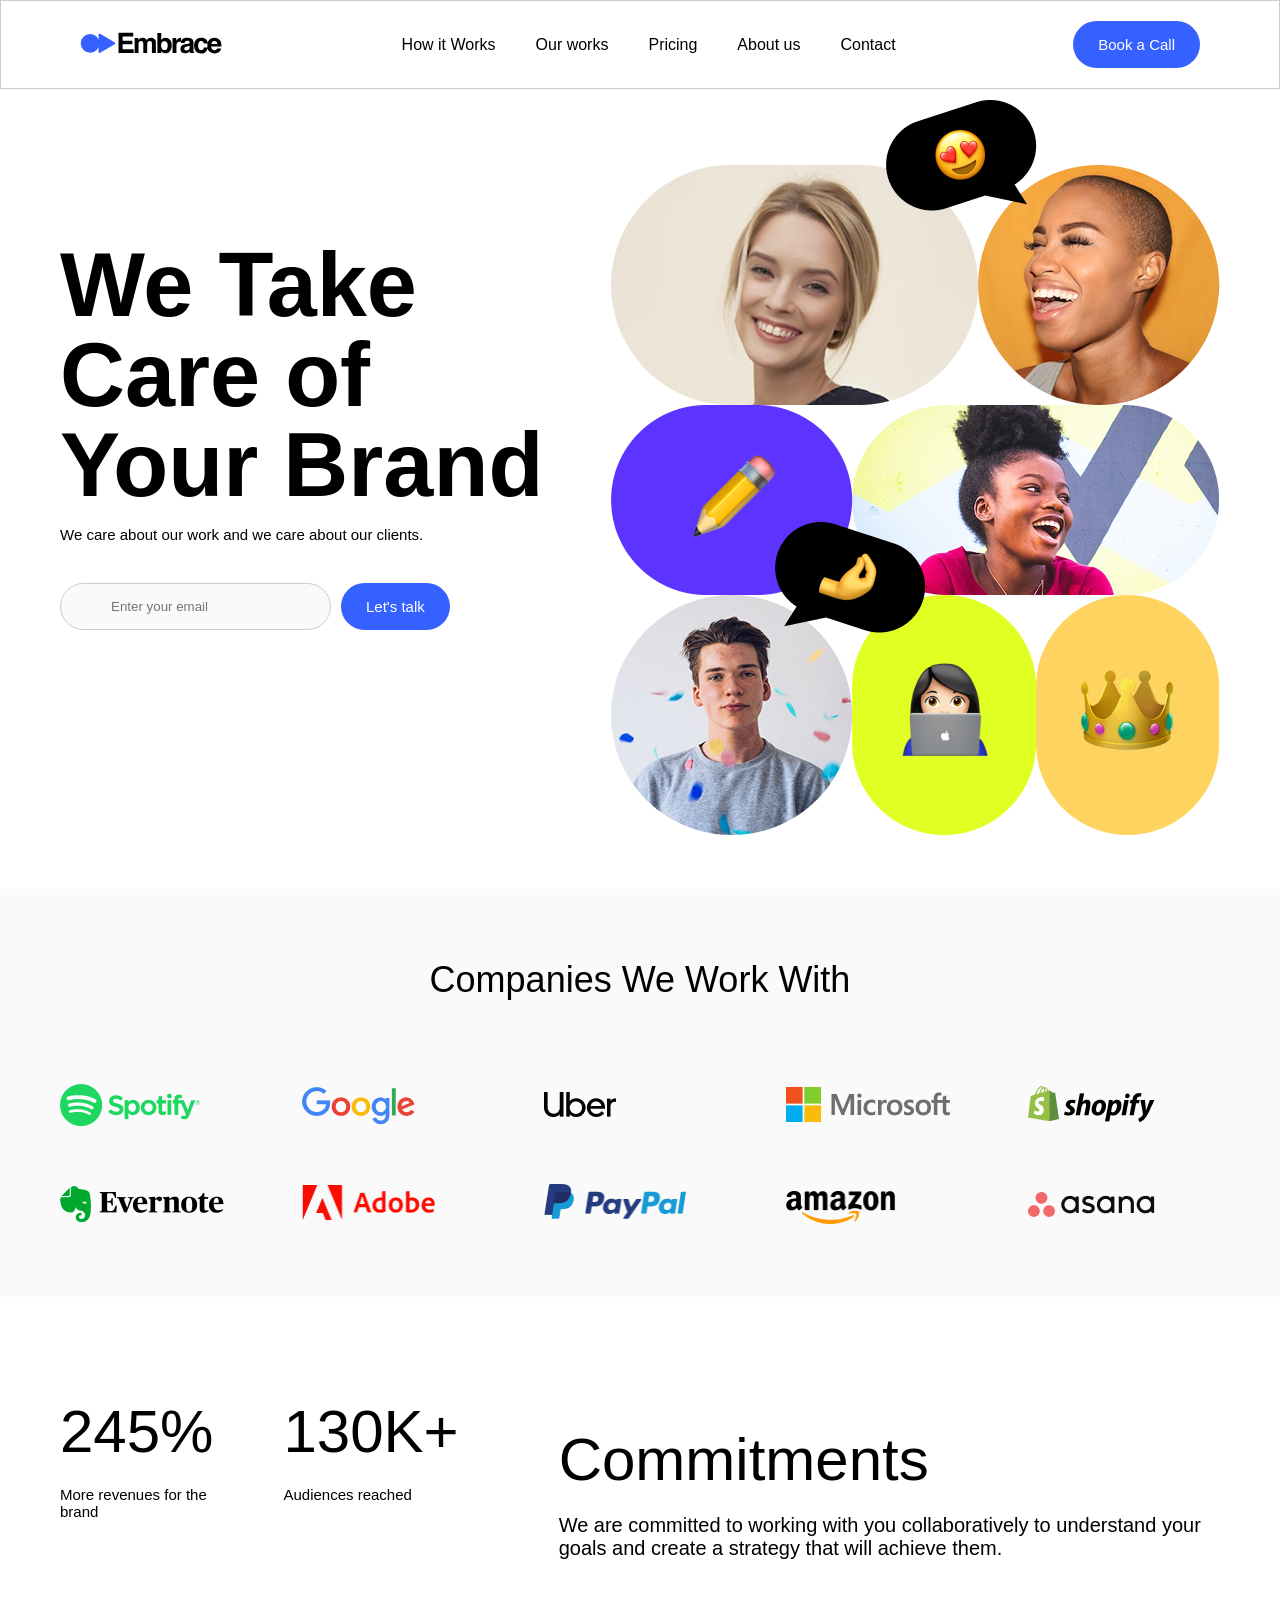
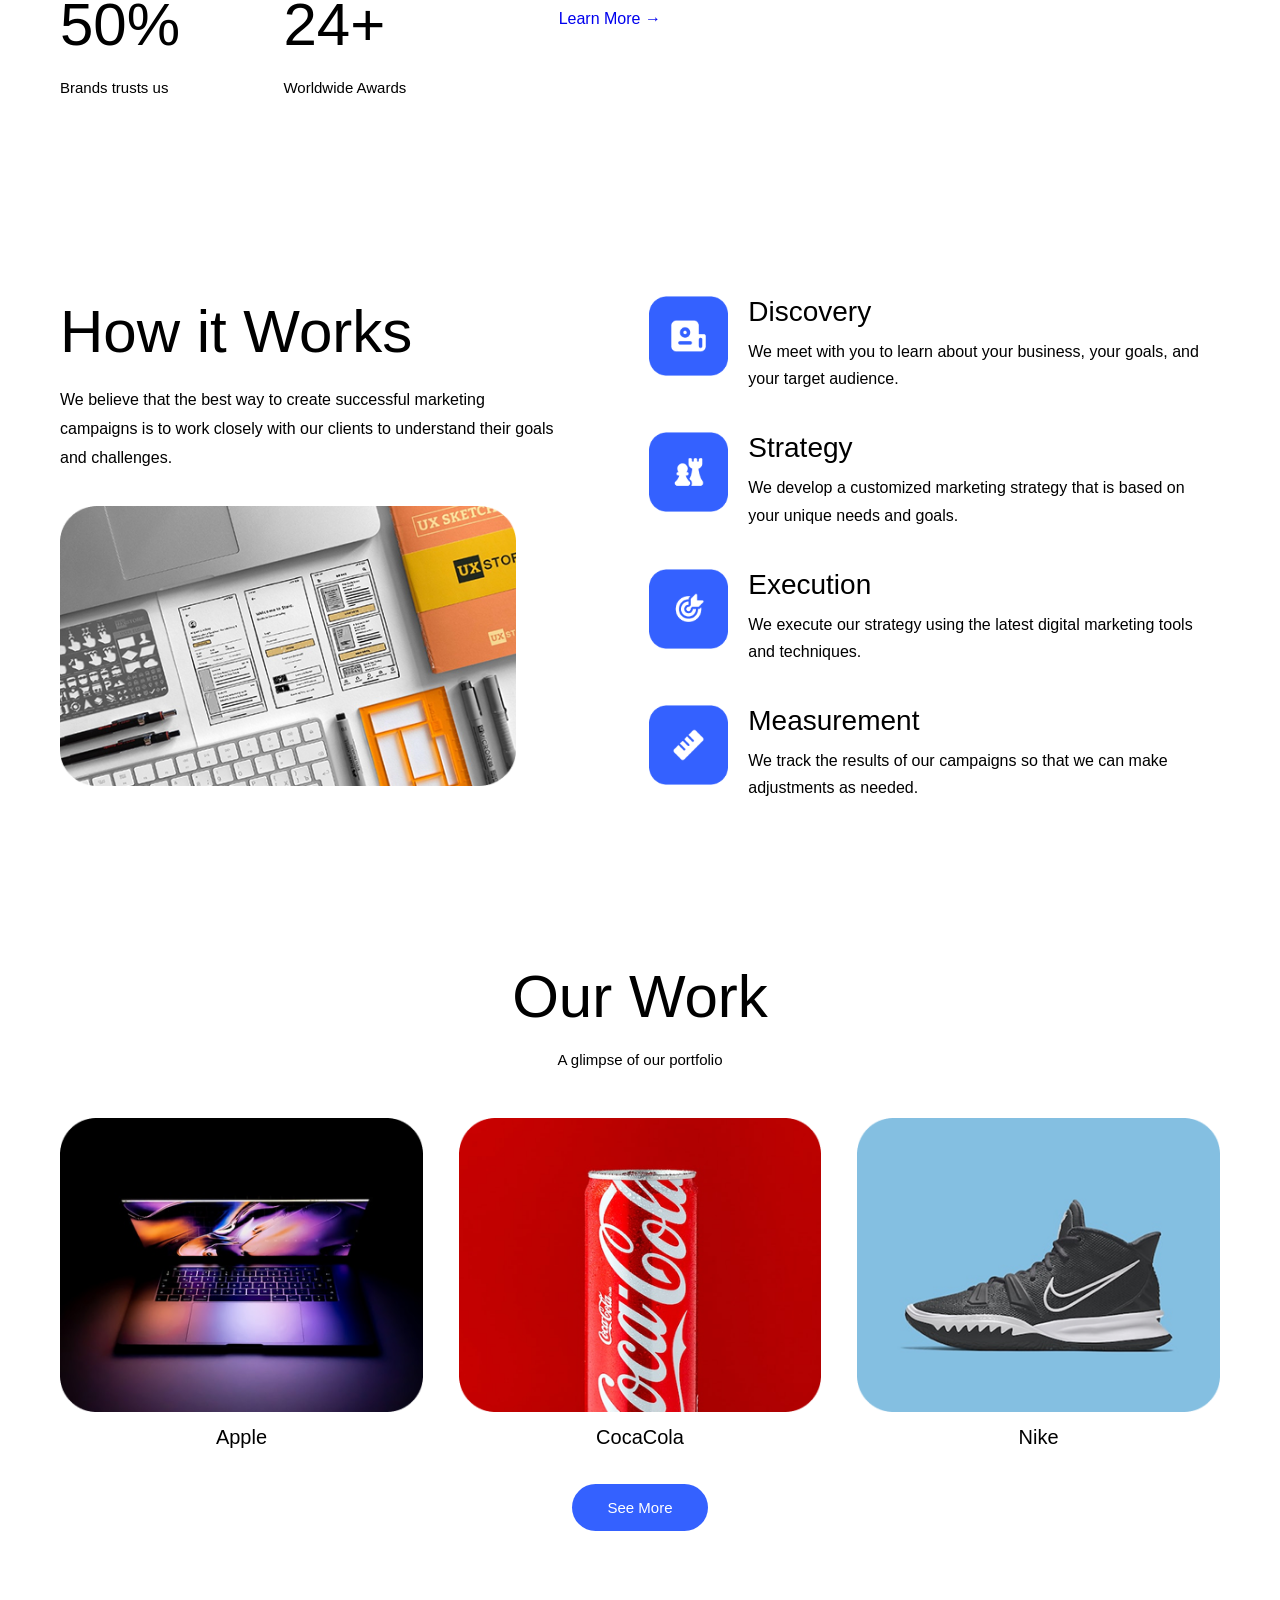
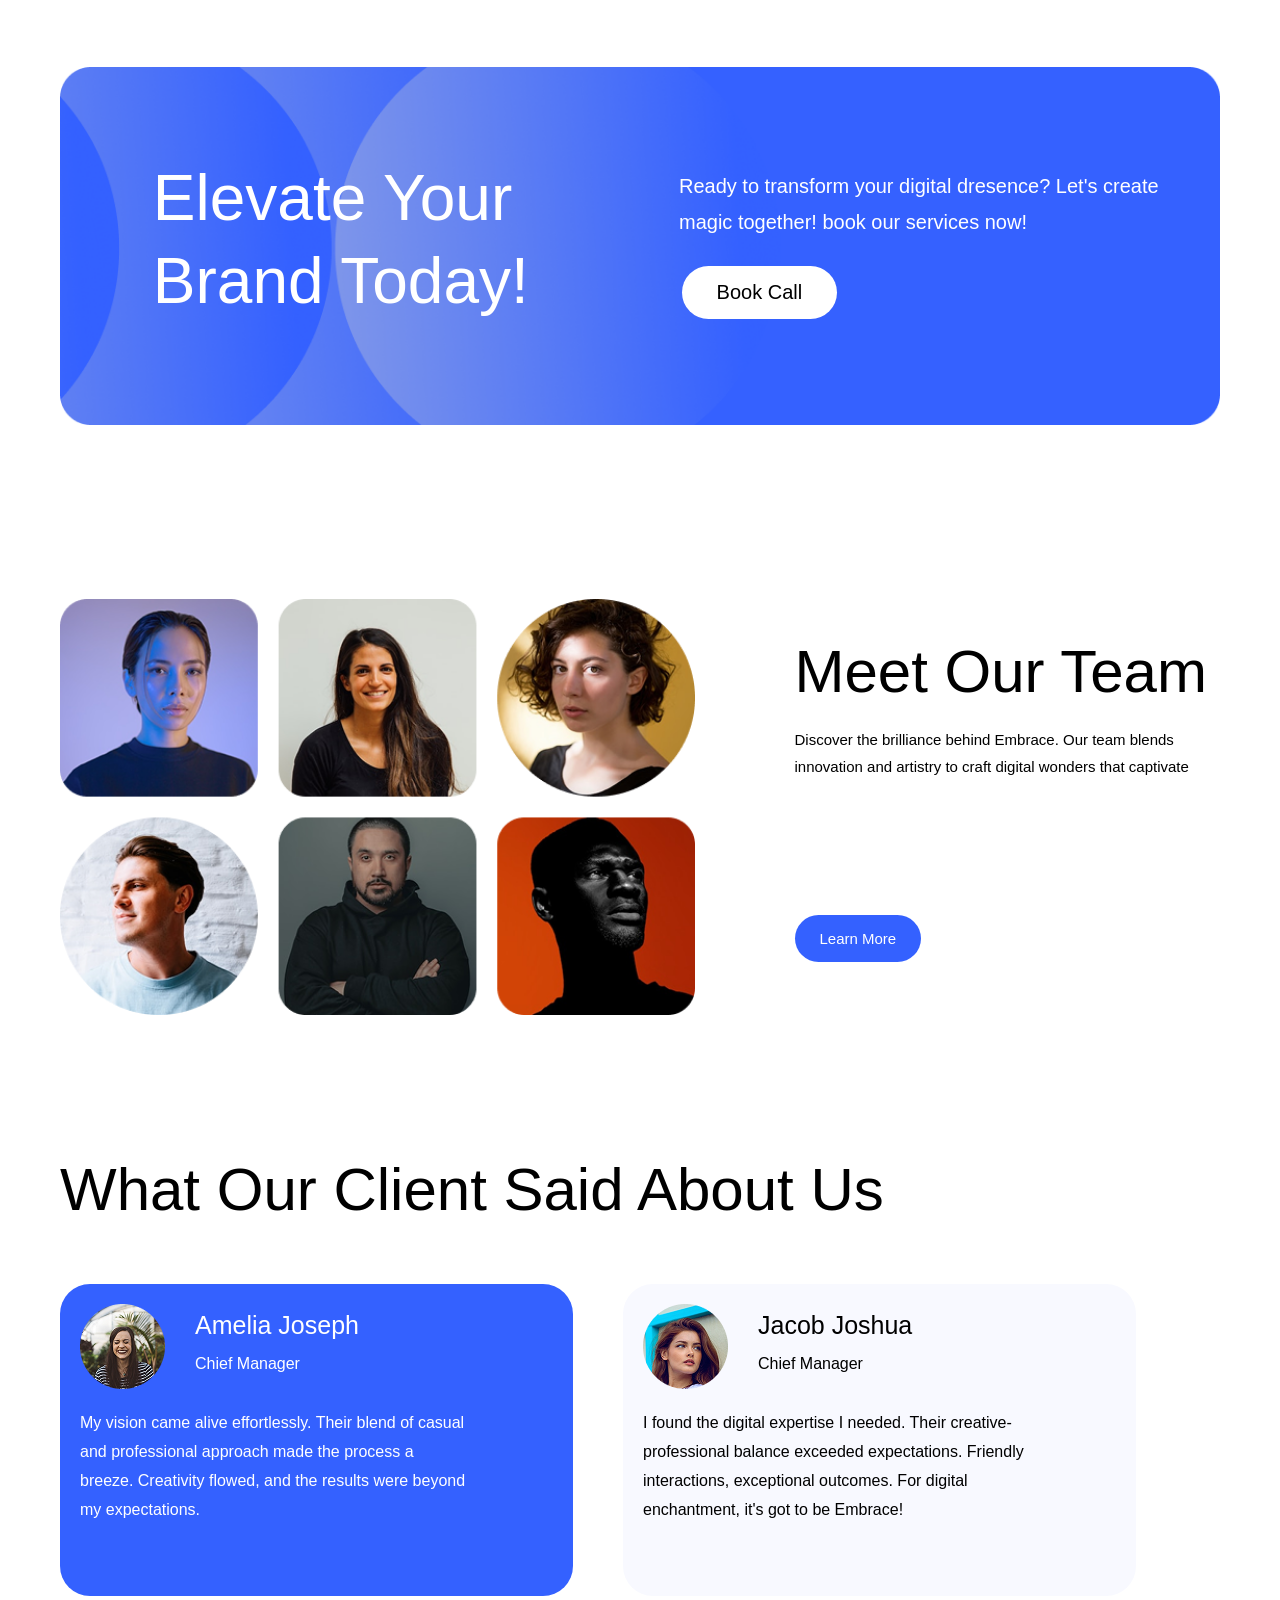
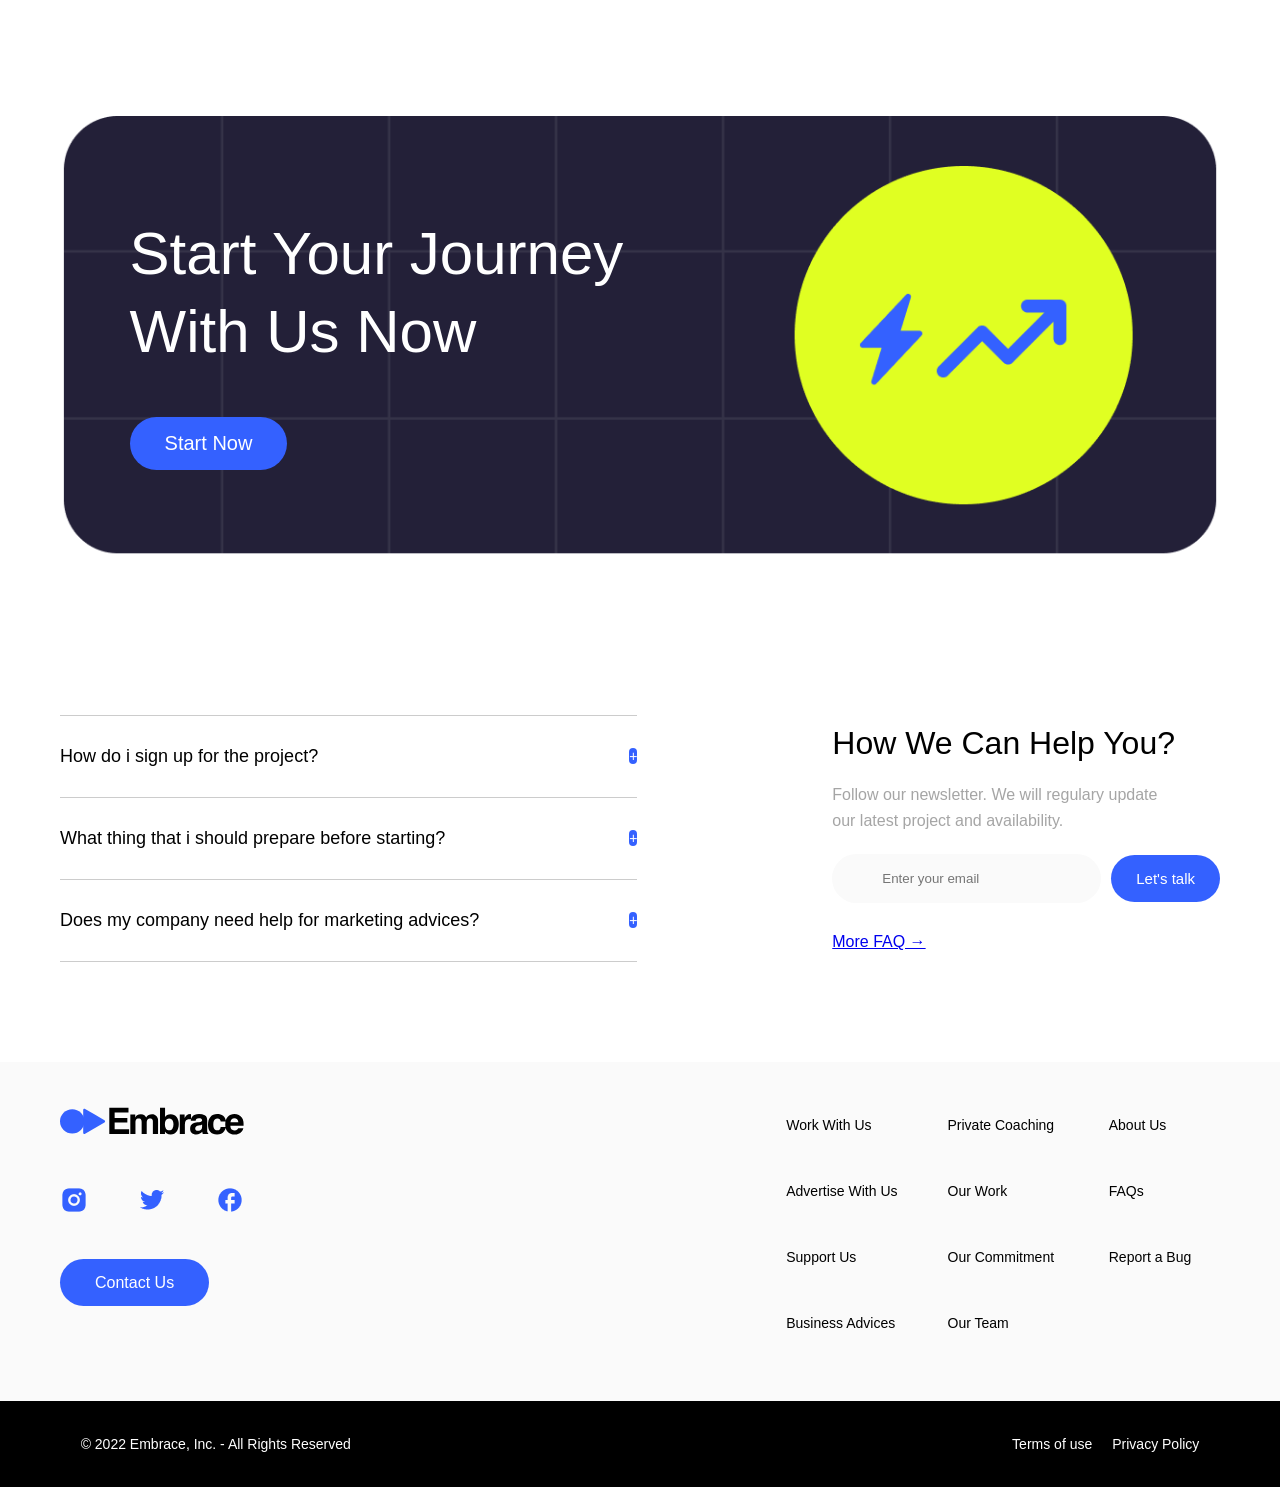
<file: index.html>
<!DOCTYPE html>
<html lang="en">
  <head>
    <meta charset="UTF-8" />
    <meta name="viewport" content="width=device-width, initial-scale=1.0" />
    <link rel="stylesheet" href="agency.css" />
    <title>Marketing Agency</title>
  </head>
  <body>
    <header>
      <div class="container">
        <nav>
          <div class="logo">
            <img src="img/logo.svg" alt="logo" width="144" height="32" />
          </div>
          <ul class="nav-links">
            <li><a href="#how">How it Works</a></li>
            <li><a href="#works">Our works</a></li>
            <li><a href="#pricing">Pricing</a></li>
            <li><a href="#about">About us</a></li>
            <li><a href="#contact">Contact</a></li>
          </ul>
          <a href="book" class="book">Book a Call</a>
          <div class="hamburger">☰</div>
        </nav>
      </div>
    </header>

    <section class="hero-section">
      <div class="container">
        <div class="hero-div">
          <div class="hero">
            <h1>We Take Care of Your Brand</h1>
            <p>We care about our work and we care about our clients.</p>
            <div class="hero-form">
              <form class="form">
                <input
                  class="form-control"
                  type="email"
                  text="email"
                  placeholder="Enter your email"
                />
              </form>
              <a href="#" class="talk">Let's talk</a>
            </div>
          </div>
          <div class="hero-img">
            <img
              src="img/heroImage.png"
              alt="image"
              loading="lazy"
              width="510"
              height="627"
            />
          </div>
        </div>
      </div>
    </section>

    <section class="companies-section">
      <div class="container">
        <h2 class="header">Companies We Work With</h2>
        <div class="companies-div">
          <img src="img/spotify.png" alt="spotify" width="140" height="48" />
          <img src="img/goggle.png" alt="google" width="113" height="48" />
          <img src="img/uber.png" alt="uber" width="72" height="48" />
          <img
            src="img/microsoft.png"
            alt="microsoft"
            width="164"
            height="48"
          />
          <img src="img/shopify.png" alt="spotify" width="127" height="48" />
          <img src="img/Evernote.png" alt="evernote" width="164" height="48" />
          <img src="img/Adobe.png" alt="adobe" width="133" height="48" />
          <img src="img/Paypal.png" alt="paypal" width="143" height="48" />
          <img src="img/Amazon.png" alt="amazon" width="110" height="48" />
          <img src="img/Asana.png" alt="asana" width="127" height="48" />
        </div>
      </div>
    </section>

    <section class="commitment-section">
      <div class="container">
        <div class="commitment-div">
          <div class="commit">
            <div class="commit-div">
              <h2 class="heading">245%</h2>
              <p>More revenues for the brand</p>
            </div>
            <div class="commit-div">
              <h2 class="heading">130K+</h2>
              <p>Audiences reached</p>
            </div>
            <div class="commit-div">
              <h2 class="heading">50%</h2>
              <p>Brands trusts us</p>
            </div>
            <div class="commit-div">
              <h2 class="heading">24+</h2>
              <p>Worldwide Awards</p>
            </div>
          </div>
          <div class="commitment">
            <h2 class="heading">Commitments</h2>
            <p>
              We are committed to working with you collaboratively to understand
              your goals and create a strategy that will achieve them.
            </p>
            <a href="#">Learn More &rarr;</a>
          </div>
        </div>
      </div>
    </section>

    <section class="how-section" id="how">
      <div class="container">
        <div class="how-div">
          <div class="how-heading">
            <h2 class="heading">How it Works</h2>
            <p>
              We believe that the best way to create successful marketing
              campaigns is to work closely with our clients to understand their
              goals and challenges.
            </p>
            <img
              src="img/image.png"
              alt="an image"
              width="456"
              height="280"
              class="how-image"
            />
          </div>
          <div class="how">
            <div class="how-content">
              <img
                src="img/Discovery.png"
                alt="discovery"
                width="80"
                height="80"
              />
              <div class="how-contents">
                <h4>Discovery</h4>
                <p>
                  We meet with you to learn about your business, your goals, and
                  your target audience.
                </p>
              </div>
            </div>
            <div class="how-content">
              <img
                src="img/Strategy.png"
                alt="strategy"
                width="80"
                height="80"
              />
              <div class="how-contents">
                <h4>Strategy</h4>
                <p>
                  We develop a customized marketing strategy that is based on
                  your unique needs and goals.
                </p>
              </div>
            </div>
            <div class="how-content">
              <img
                src="img/Execution.png"
                alt="execution"
                width="80"
                height="80"
              />
              <div class="how-contents">
                <h4>Execution</h4>
                <p>
                  We execute our strategy using the latest digital marketing
                  tools and techniques.
                </p>
              </div>
            </div>
            <div class="how-content">
              <img
                src="img/Measurement.png"
                alt="measurement"
                width="80"
                height="80"
              />
              <div class="how-contents">
                <h4>Measurement</h4>
                <p>
                  We track the results of our campaigns so that we can make
                  adjustments as needed.
                </p>
              </div>
            </div>
          </div>
        </div>
      </div>
    </section>

    <section class="work-section" id="works">
      <div class="container">
        <div class="work-heading">
          <h2 class="heading">Our Work</h2>
          <p>A glimpse of our portfolio</p>
          <div class="our-works">
            <div class="work-div">
              <img src="img/Apple.png" alt="apple" width="370" height="294" />
              <p>Apple</p>
            </div>
            <div class="work-div">
              <img src="img/Cocacola.png" alt="coke" width="370" height="294" />
              <p>CocaCola</p>
            </div>
            <div class="work-div">
              <img src="img/Nike.png" alt="nike" width="370" height="294" />
              <p>Nike</p>
            </div>
          </div>
          <a href="#" class="talk">See More</a>
        </div>
      </div>
    </section>

    <section class="contact-section" id="pricing">
      <div class="container">
        <div class="contact-div">
          <img src="img/CTA Banner.png" alt="banner" />
          <h3 class="image-heading">Elevate Your Brand Today!</h3>
          <p>
            Ready to transform your digital dresence? Let's create magic
            together! book our services now!
          </p>
          <a href="#" class="call">Book Call</a>
        </div>
      </div>
    </section>

    <section class="team-section" id="about">
      <div class="container">
        <div class="our-team">
          <img src="img/Team.png" alt="team" width="610" height="400" />
          <div class="team-div">
            <h2 class="heading">Meet Our Team</h2>
            <p>
              Discover the brilliance behind Embrace. Our team blends innovation
              and artistry to craft digital wonders that captivate
            </p>
            <a href="#" class="talk">Learn More</a>
          </div>
        </div>
      </div>
    </section>

    <section class="about-section" id="about">
      <div class="container">
        <h2 class="heading">What Our Client Said About Us</h2>
        <div class="about-us">
          <div class="about-div">
            <div class="about-content">
              <img src="img/us.png" alt="team" width="85" height="85" />
              <div class="about-name">
                <h4>Amelia Joseph</h4>
                <h5>Chief Manager</h5>
              </div>
            </div>
            <p>
              My vision came alive effortlessly. Their blend of casual and
              professional approach made the process a breeze. Creativity
              flowed, and the results were beyond my expectations.
            </p>
          </div>
          <div class="about-div2">
            <div class="about-content">
              <img src="img/us2.png" alt="team" width="85" height="85" />
              <div class="about-name2">
                <h4>Jacob Joshua</h4>
                <h5>Chief Manager</h5>
              </div>
            </div>
            <p>
              I found the digital expertise I needed. Their
              creative-professional balance exceeded expectations. Friendly
              interactions, exceptional outcomes. For digital enchantment, it's
              got to be Embrace!
            </p>
          </div>
        </div>
      </div>
    </section>

    <section class="start-section" id="book">
      <div class="container">
        <div class="start-div">
          <img src="img/CTA Banner 2.png" alt="banner" />
          <h3 class="img-heading">Start Your Journey With Us Now</h3>
          <a href="#" class="start">Start Now</a>
        </div>
      </div>
    </section>

    <section class="help-section">
      <div class="container">
        <div class="help-div">
          <div class="help-questions">
            <div class="help-question">
              <p class="question">How do i sign up for the project?</p>
              <p class="plus">&#43;</p>
            </div>
            <div class="help-question">
              <p class="question">
                What thing that i should prepare before starting?
              </p>
              <p class="plus">&#43;</p>
            </div>
            <div class="help-question">
              <p class="question">
                Does my company need help for marketing advices?
              </p>
              <p class="plus">&#43;</p>
            </div>
          </div>
          <div class="help-content">
            <h6>How We Can Help You?</h6>
            <p>
              Follow our newsletter. We will regulary update our latest project
              and availability.
            </p>
            <div>
              <div class="help-form">
                <form class="form">
                  <input
                    class="form-controls"
                    type="email"
                    text="email"
                    placeholder="Enter your email"
                  />
                </form>
                <a href="#" class="talk">Let's talk</a>
              </div>
              <a href="#">More FAQ &rarr;</a>
            </div>
          </div>
        </div>
      </div>
    </section>

    <footer id="contact">
      <div class="container">
        <div class="footer-div">
          <div class="footer-contact">
            <img src="img/logo.svg" alt="logo" width="186" height="42" />
            <div class="socials">
              <img
                src="img/instagram.png"
                alt="instagram"
                width="28"
                height="28"
              />
              <img src="img/twitter.png" alt="twitter" width="28" height="28" />
              <img
                src="img/facebook.png"
                alt="facebook"
                width="28"
                height="28"
              />
            </div>
            <a href="#" class="contact">Contact Us</a>
          </div>
          <div class="footer-link">
            <h5><a href="#">Work With Us</a></h5>
            <h5><a href="#">Private Coaching</a></h5>
            <h5><a href="#">About Us</a></h5>
            <h5><a href="#">Advertise With Us</a></h5>
            <h5><a href="#">Our Work</a></h5>
            <h5><a href="#">FAQs</a></h5>
            <h5><a href="#">Support Us</a></h5>
            <h5><a href="#">Our Commitment</a></h5>
            <h5><a href="#">Report a Bug</a></h5>
            <h5><a href="#">Business Advices</a></h5>
            <h5><a href="#">Our Team</a></h5>
          </div>
        </div>
      </div>
      <div class="copyright">
        <p>&copy; 2022 Embrace, Inc. - All Rights Reserved</p>
        <ul class="footer-list">
          <li>Terms of use</li>
          <li>Privacy Policy</li>
        </ul>
      </div>
    </footer>
  </body>
</html>
</file>
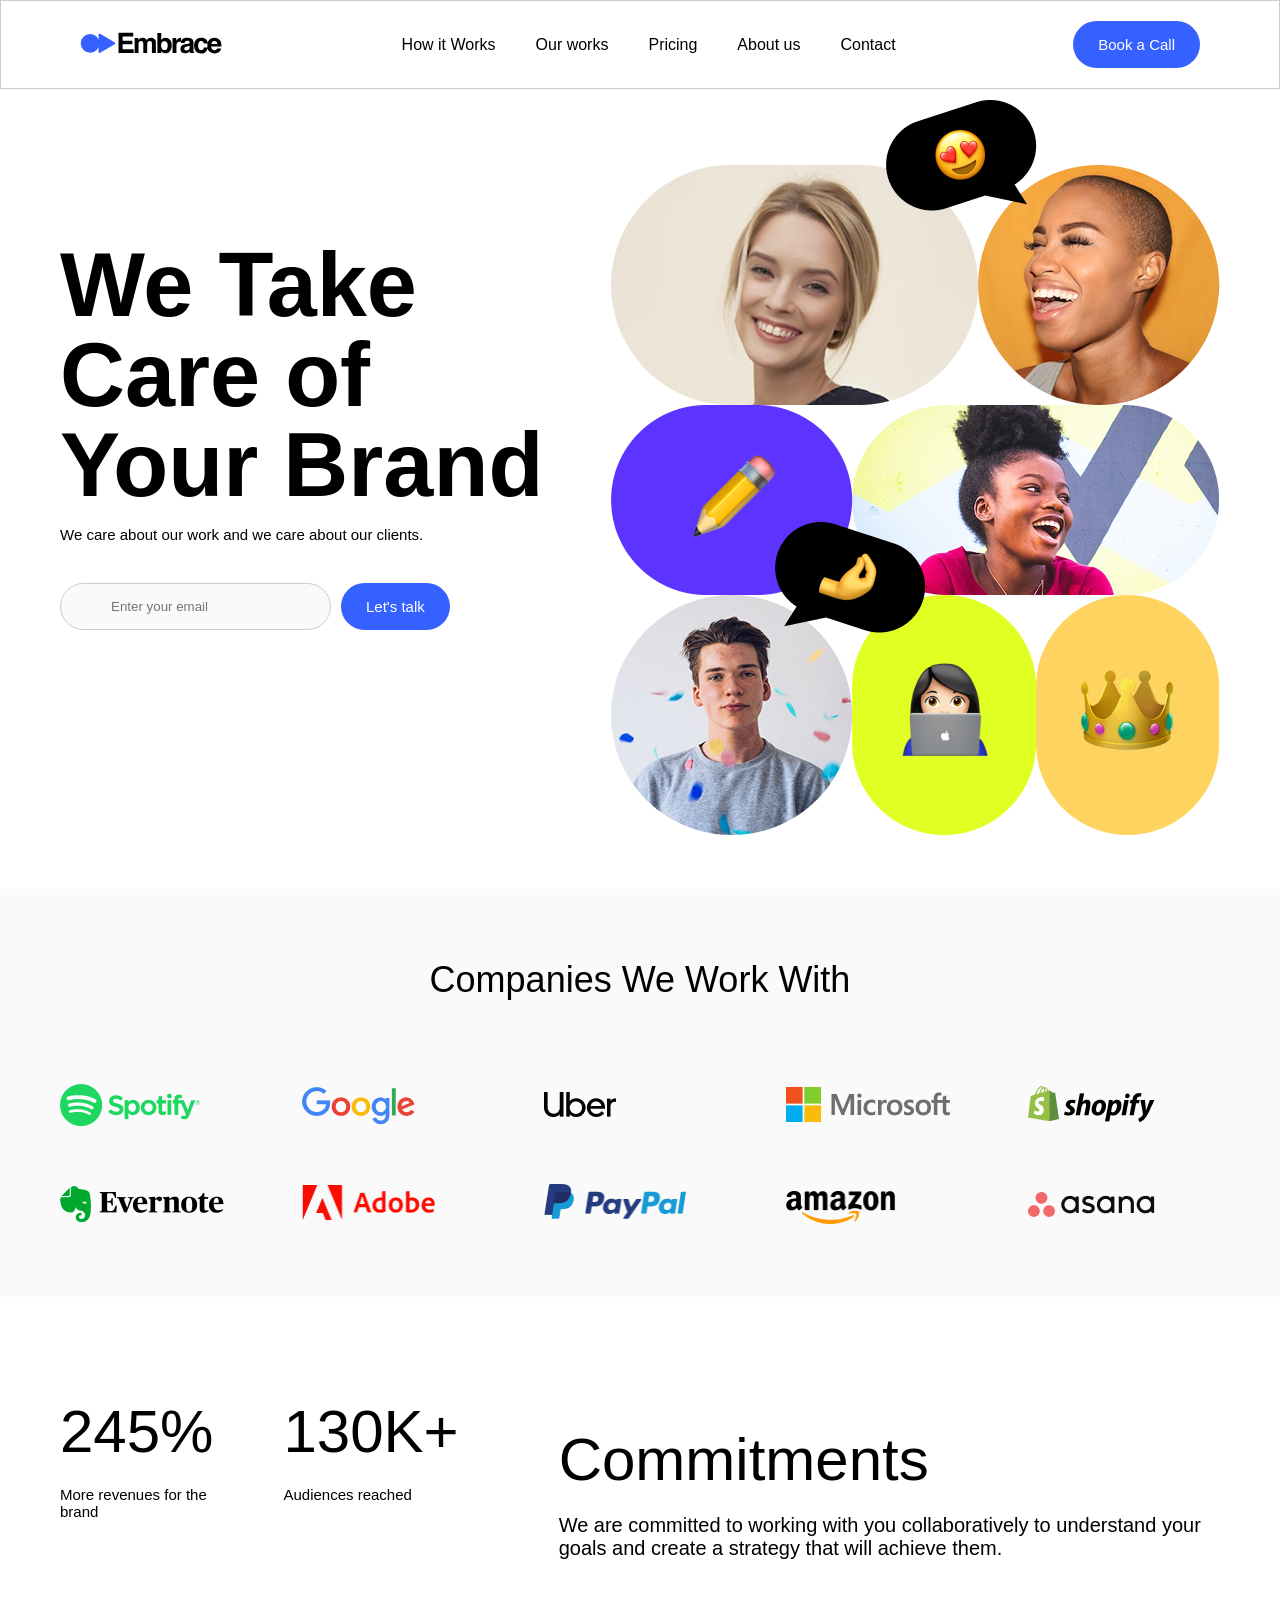
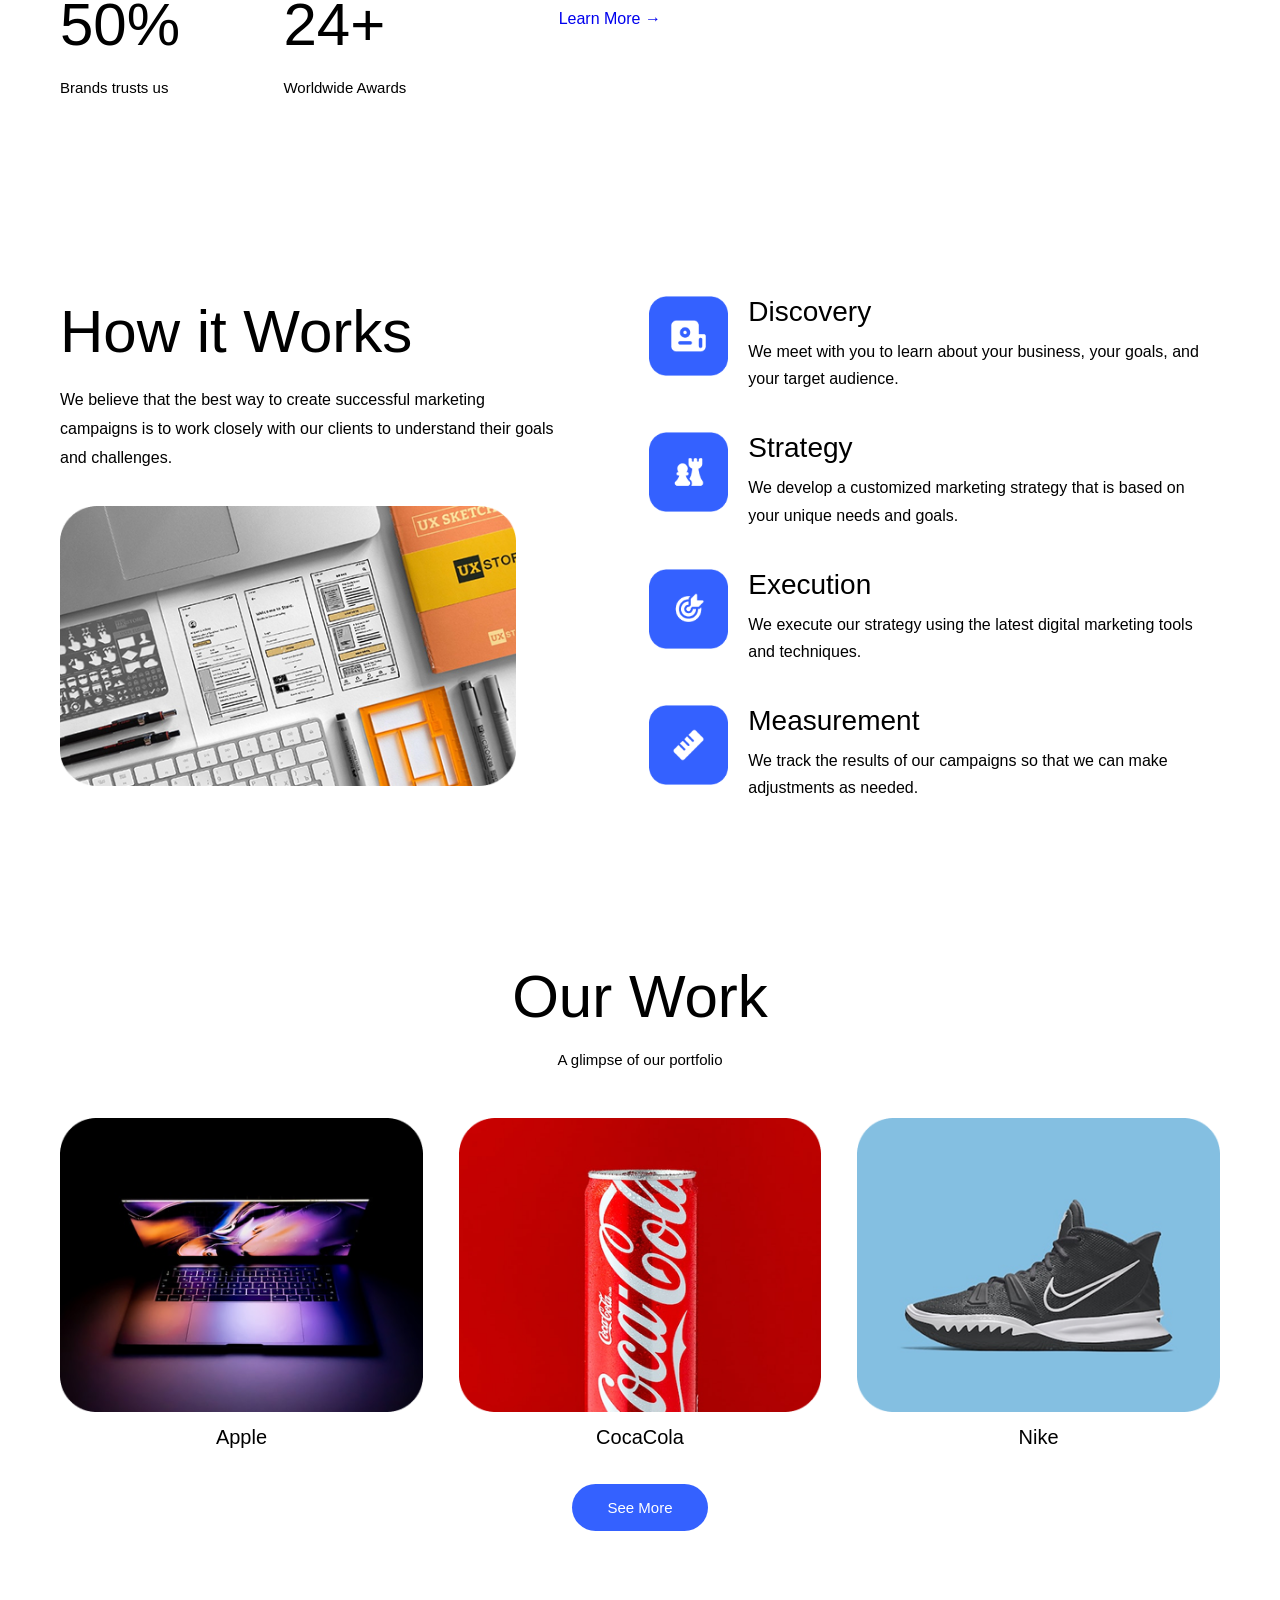
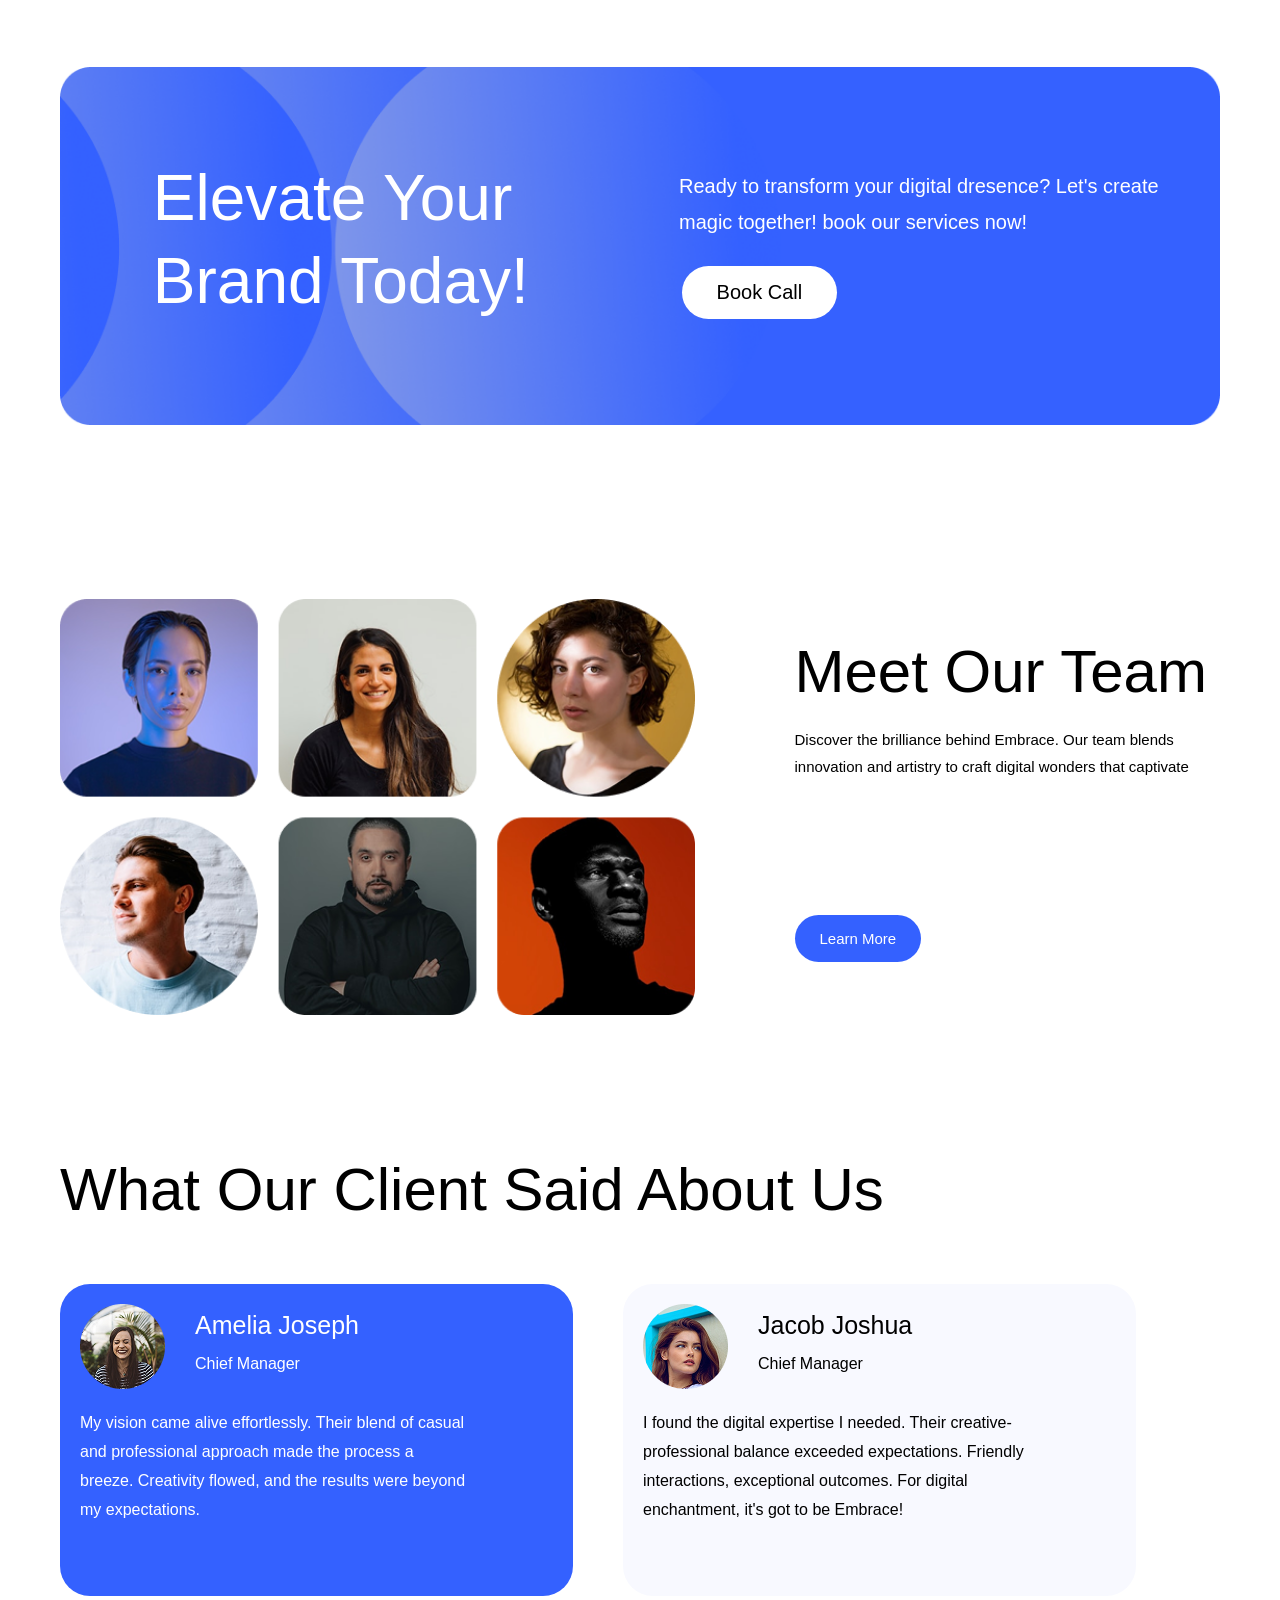
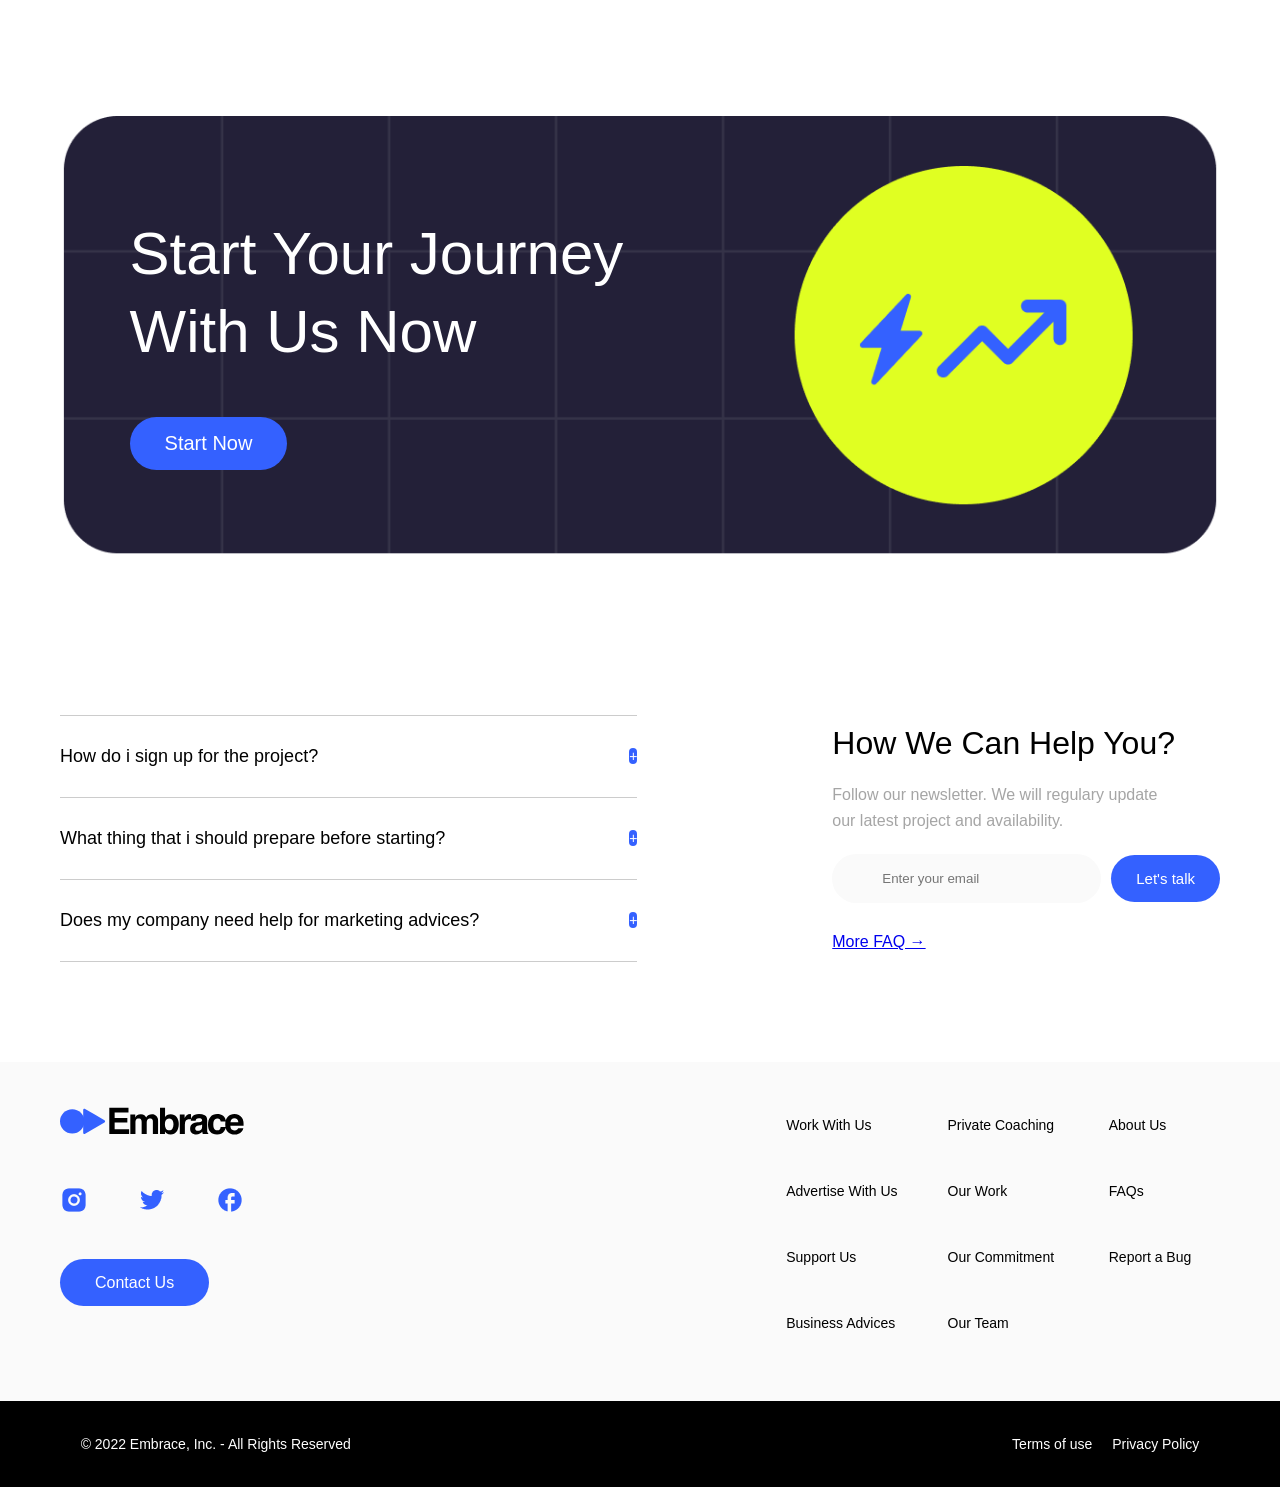
<file: agency.html>
<!DOCTYPE html>
<html lang="en">
  <head>
    <meta charset="UTF-8" />
    <meta name="viewport" content="width=device-width, initial-scale=1.0" />
    <link rel="stylesheet" href="agency.css" />
    <title>Marketing Agency</title>
  </head>
  <body>
    <header>
      <div class="container">
        <nav>
          <div class="logo">
            <img src="img/logo.svg" alt="logo" width="144" height="32" />
          </div>
          <ul class="nav-links">
            <li><a href="#how">How it Works</a></li>
            <li><a href="#works">Our works</a></li>
            <li><a href="#pricing">Pricing</a></li>
            <li><a href="#about">About us</a></li>
            <li><a href="#contact">Contact</a></li>
          </ul>
          <a href="book" class="book">Book a Call</a>
          <div class="hamburger">☰</div>
        </nav>
      </div>
    </header>

    <section class="hero-section">
      <div class="container">
        <div class="hero-div">
          <div class="hero">
            <h1>We Take Care of Your Brand</h1>
            <p>We care about our work and we care about our clients.</p>
            <div class="hero-form">
              <form class="form">
                <input
                  class="form-control"
                  type="email"
                  text="email"
                  placeholder="Enter your email"
                />
              </form>
              <a href="#" class="talk">Let's talk</a>
            </div>
          </div>
          <div class="hero-img">
            <img src="img/heroImage.png" alt="image" width="510" height="627" />
          </div>
        </div>
      </div>
    </section>

    <section class="companies-section">
      <div class="container">
        <h2 class="header">Companies We Work With</h2>
        <div class="companies-div">
          <img src="img/spotify.png" alt="spotify" width="140" height="48" />
          <img src="img/goggle.png" alt="google" width="113" height="48" />
          <img src="img/uber.png" alt="uber" width="72" height="48" />
          <img
            src="img/microsoft.png"
            alt="microsoft"
            width="164"
            height="48"
          />
          <img src="img/shopify.png" alt="spotify" width="127" height="48" />
          <img src="img/Evernote.png" alt="evernote" width="164" height="48" />
          <img src="img/Adobe.png" alt="adobe" width="133" height="48" />
          <img src="img/Paypal.png" alt="paypal" width="143" height="48" />
          <img src="img/Amazon.png" alt="amazon" width="110" height="48" />
          <img src="img/Asana.png" alt="asana" width="127" height="48" />
        </div>
      </div>
    </section>

    <section class="commitment-section">
      <div class="container">
        <div class="commitment-div">
          <div class="commit">
            <div class="commit-div">
              <h2 class="heading">245%</h2>
              <p>More revenues for the brand</p>
            </div>
            <div class="commit-div">
              <h2 class="heading">130K+</h2>
              <p>Audiences reached</p>
            </div>
            <div class="commit-div">
              <h2 class="heading">50%</h2>
              <p>Brands trusts us</p>
            </div>
            <div class="commit-div">
              <h2 class="heading">24+</h2>
              <p>Worldwide Awards</p>
            </div>
          </div>
          <div class="commitment">
            <h2 class="heading">Commitments</h2>
            <p>
              We are committed to working with you collaboratively to understand
              your goals and create a strategy that will achieve them.
            </p>
            <a href="#">Learn More &rarr;</a>
          </div>
        </div>
      </div>
    </section>

    <section class="how-section" id="how">
      <div class="container">
        <div class="how-div">
          <div class="how-heading">
            <h2 class="heading">How it Works</h2>
            <p>
              We believe that the best way to create successful marketing
              campaigns is to work closely with our clients to understand their
              goals and challenges.
            </p>
            <img
              src="img/image.png"
              alt="an image"
              width="456"
              height="280"
              class="how-image"
            />
          </div>
          <div class="how">
            <div class="how-content">
              <img
                src="img/Discovery.png"
                alt="discovery"
                width="80"
                height="80"
              />
              <div class="how-contents">
                <h4>Discovery</h4>
                <p>
                  We meet with you to learn about your business, your goals, and
                  your target audience.
                </p>
              </div>
            </div>
            <div class="how-content">
              <img
                src="img/Strategy.png"
                alt="strategy"
                width="80"
                height="80"
              />
              <div class="how-contents">
                <h4>Strategy</h4>
                <p>
                  We develop a customized marketing strategy that is based on
                  your unique needs and goals.
                </p>
              </div>
            </div>
            <div class="how-content">
              <img
                src="img/Execution.png"
                alt="execution"
                width="80"
                height="80"
              />
              <div class="how-contents">
                <h4>Execution</h4>
                <p>
                  We execute our strategy using the latest digital marketing
                  tools and techniques.
                </p>
              </div>
            </div>
            <div class="how-content">
              <img
                src="img/Measurement.png"
                alt="measurement"
                width="80"
                height="80"
              />
              <div class="how-contents">
                <h4>Measurement</h4>
                <p>
                  We track the results of our campaigns so that we can make
                  adjustments as needed.
                </p>
              </div>
            </div>
          </div>
        </div>
      </div>
    </section>

    <section class="work-section" id="works">
      <div class="container">
        <div class="work-heading">
          <h2 class="heading">Our Work</h2>
          <p>A glimpse of our portfolio</p>
          <div class="our-works">
            <div class="work-div">
              <img src="img/Apple.png" alt="apple" width="370" height="294" />
              <p>Apple</p>
            </div>
            <div class="work-div">
              <img src="img/Cocacola.png" alt="coke" width="370" height="294" />
              <p>CocaCola</p>
            </div>
            <div class="work-div">
              <img src="img/Nike.png" alt="nike" width="370" height="294" />
              <p>Nike</p>
            </div>
          </div>
          <a href="#" class="talk">See More</a>
        </div>
      </div>
    </section>

    <section class="contact-section" id="pricing">
      <div class="container">
        <div class="contact-div">
          <img src="img/CTA Banner.png" alt="banner" />
          <h3 class="image-heading">Elevate Your Brand Today!</h3>
          <p>
            Ready to transform your digital dresence? Let's create magic
            together! book our services now!
          </p>
          <a href="#" class="call">Book Call</a>
        </div>
      </div>
    </section>

    <section class="team-section" id="about">
      <div class="container">
        <div class="our-team">
          <img src="img/Team.png" alt="team" width="610" height="400" />
          <div class="team-div">
            <h2 class="heading">Meet Our Team</h2>
            <p>
              Discover the brilliance behind Embrace. Our team blends innovation
              and artistry to craft digital wonders that captivate
            </p>
            <a href="#" class="talk">Learn More</a>
          </div>
        </div>
      </div>
    </section>

    <section class="about-section" id="about">
      <div class="container">
        <h2 class="heading">What Our Client Said About Us</h2>
        <div class="about-us">
          <div class="about-div">
            <div class="about-content">
              <img src="img/us.png" alt="team" width="85" height="85" />
              <div class="about-name">
                <h4>Amelia Joseph</h4>
                <h5>Chief Manager</h5>
              </div>
            </div>
            <p>
              My vision came alive effortlessly. Their blend of casual and
              professional approach made the process a breeze. Creativity
              flowed, and the results were beyond my expectations.
            </p>
          </div>
          <div class="about-div2">
            <div class="about-content">
              <img src="img/us2.png" alt="team" width="85" height="85" />
              <div class="about-name2">
                <h4>Jacob Joshua</h4>
                <h5>Chief Manager</h5>
              </div>
            </div>
            <p>
              I found the digital expertise I needed. Their
              creative-professional balance exceeded expectations. Friendly
              interactions, exceptional outcomes. For digital enchantment, it's
              got to be Embrace!
            </p>
          </div>
        </div>
      </div>
    </section>

    <section class="start-section" id="book">
      <div class="container">
        <div class="start-div">
          <img src="img/CTA Banner 2.png" alt="banner" />
          <h3 class="img-heading">Start Your Journey With Us Now</h3>
          <a href="#" class="start">Start Now</a>
        </div>
      </div>
    </section>

    <section class="help-section">
      <div class="container">
        <div class="help-div">
          <div class="help-questions">
            <div class="help-question">
              <p class="question">How do i sign up for the project?</p>
              <p class="plus">&#43;</p>
            </div>
            <div class="help-question">
              <p class="question">
                What thing that i should prepare before starting?
              </p>
              <p class="plus">&#43;</p>
            </div>
            <div class="help-question">
              <p class="question">
                Does my company need help for marketing advices?
              </p>
              <p class="plus">&#43;</p>
            </div>
          </div>
          <div class="help-content">
            <h6>How We Can Help You?</h6>
            <p>
              Follow our newsletter. We will regulary update our latest project
              and availability.
            </p>
            <div>
              <div class="help-form">
                <form class="form">
                  <input
                    class="form-controls"
                    type="email"
                    text="email"
                    placeholder="Enter your email"
                  />
                </form>
                <a href="#" class="talk">Let's talk</a>
              </div>
              <a href="#">More FAQ &rarr;</a>
            </div>
          </div>
        </div>
      </div>
    </section>

    <footer id="contact">
      <div class="container">
        <div class="footer-div">
          <div class="footer-contact">
            <img src="img/logo.svg" alt="logo" width="186" height="42" />
            <div class="socials">
              <img
                src="img/instagram.png"
                alt="instagram"
                width="28"
                height="28"
              />
              <img src="img/twitter.png" alt="twitter" width="28" height="28" />
              <img
                src="img/facebook.png"
                alt="facebook"
                width="28"
                height="28"
              />
            </div>
            <a href="#" class="contact">Contact Us</a>
          </div>
          <div class="footer-link">
            <h5><a href="#">Work With Us</a></h5>
            <h5><a href="#">Private Coaching</a></h5>
            <h5><a href="#">About Us</a></h5>
            <h5><a href="#">Advertise With Us</a></h5>
            <h5><a href="#">Our Work</a></h5>
            <h5><a href="#">FAQs</a></h5>
            <h5><a href="#">Support Us</a></h5>
            <h5><a href="#">Our Commitment</a></h5>
            <h5><a href="#">Report a Bug</a></h5>
            <h5><a href="#">Business Advices</a></h5>
            <h5><a href="#">Our Team</a></h5>
          </div>
        </div>
      </div>
      <div class="copyright">
        <p>&copy; 2022 Embrace, Inc. - All Rights Reserved</p>
        <ul class="footer-list">
          <li>Terms of use</li>
          <li>Privacy Policy</li>
        </ul>
      </div>
    </footer>
  </body>
</html>
</file>
<file: agency.css>
* {
  margin: 0;
  padding: 0;
  box-sizing: border-box;
}

html {
  scroll-behavior: smooth;
}

body {
  background-color: #fff;
  font-family: sans-serif;
}

header {
  background-color: #fff;
  position: fixed;
  width: 100%;
  top: 0;
  z-index: 100;
  border: 1px solid #cccccc;
}

.container {
  max-width: 1200px;
  margin: 0 auto;
  padding: 0 20px;
}

nav {
  display: flex;
  justify-content: space-between;
  align-items: center;
  padding: 20px 20px;
}

.hamburger {
  display: none;
  font-size: 24px;
  cursor: pointer;
}

.nav-links {
  display: flex;
  justify-content: space-between;
  gap: 40px;
  list-style: none;
}

.nav-links a {
  text-decoration: none;
  color: #000;
  font-size: 16px;
  font-weight: 400;
}

.book {
  background-color: #3461ff;
  color: #fff;
  font-size: 15px;
  font-weight: 200;
  text-decoration: none;
  padding: 15px 25px;
  border-radius: 70px;
}

.book:hover {
  background-color: #fff;
  color: #3461ff;
  border: 1px solid #3461ff;
}

.hero-section {
  background-color: #fff;
  margin-top: 30px;
  margin-bottom: 50px;
}

.hero-div {
  display: flex;
  justify-content: space-between;
  align-items: center;
}

.hero {
  display: block;
}

.hero h1 {
  font-size: 90px;
  line-height: 1;
  width: 500px;
  height: 286px;
}

.hero p {
  font-size: 15px;
}

.hero-form {
  display: flex;
  gap: 10px;
  align-items: center;
  margin-top: 40px;
}

.form-control {
  background-color: #fafafa;
  padding: 15px 50px;
  border-radius: 70px;
  border: 1px solid #cccccc;
}

.talk {
  background-color: #3461ff;
  color: #fff;
  font-size: 15px;
  font-weight: 200;
  text-decoration: none;
  padding: 15px 25px;
  border-radius: 70px;
}

.talk:hover {
  background-color: #fff;
  color: #3461ff;
  border: 1px solid #3461ff;
}

.hero-img {
  max-width: 100%;
  padding-top: 70px;
}

.hero-img img {
  width: 100%;
  height: auto;
}

.companies-section {
  background-color: #fafafa;
  margin-top: 50px;
  margin-bottom: 50px;
  padding-top: 70px;
  padding-bottom: 70px;
}

.header {
  font-size: 36px;
  font-weight: 300;
  text-align: center;
  padding-bottom: 40px;
}

h2.heading {
  font-size: 60px;
  font-weight: 400;
  padding-bottom: 20px;
}

.companies-div {
  display: grid;
  grid-template-columns: repeat(5, 1fr);
  gap: 50px;
  margin-top: 40px;
}

.commitment-section {
  background-color: #fff;
  padding-top: 10px;
  padding-bottom: 50px;
}

.commitment-div {
  display: flex;
  justify-content: space-between;
  align-items: center;
  gap: 100px;
}

.commit {
  display: grid;
  grid-template-columns: repeat(2, 1fr);
  gap: 70px;
  padding-top: 40px;
}

.commit-div p {
  font-size: 15px;
}

.commitment p {
  font-size: 20px;
  padding-bottom: 50px;
}

.commitment a {
  text-decoration: none;
}

.how-section {
  background-color: #fff;
  padding-top: 30px;
  padding-bottom: 70px;
}

.how-div {
  display: flex;
  justify-content: space-between;
  align-items: center;
  gap: 70px;
}

.how-heading {
  padding-top: 90px;
}

.how-heading p {
  width: 499px;
  height: 108px;
  font-size: 16px;
  font-weight: 200;
  line-height: 1.8;
  padding-bottom: 120px;
}

.how-heading img {
  max-width: 100%;
}

.how {
  padding-top: 100px;
}

.how-content {
  display: flex;
  justify-content: space-between;
  gap: 20px;
  padding: 20px;
}

.how-content img {
  max-width: 100%;
}

.how-contents h4 {
  padding-bottom: 10px;
  font-size: 28px;
  font-weight: 400;
}

.how-contents p {
  font-size: 16px;
  font-weight: 200;
  line-height: 1.7;
}

.work-section {
  background-color: #fff;
  padding-top: 70px;
  padding-bottom: 100px;
}

.work-heading {
  text-align: center;
}

.work-heading p {
  font-size: 15px;
  font-weight: 200;
  padding-bottom: 50px;
}

.our-works {
  display: flex;
  justify-content: space-between;
  align-items: center;
}

.work-div {
  max-width: 100%;
}

.work-div img {
  width: 100%;
}

.work-div p {
  text-align: center;
  font-size: 20px;
  font-weight: 400;
  padding-top: 10px;
}

.work-heading a {
  padding: 15px 35px;
}

.contact-section {
  margin-top: 50px;
  margin-bottom: 70px;
}

.contact-div {
  max-width: 100%;
  position: relative;
}

.contact-div img {
  width: 100%;
  height: auto;
}

.image-heading {
  position: absolute;
  top: 25%;
  left: 8%;
  font-size: 64px;
  font-weight: 400;
  color: #fff;
  line-height: 1.3;
  width: 393px;
  height: 174px;
}

.contact-div p {
  position: absolute;
  top: 28%;
  right: 5%;
  font-size: 20px;
  font-weight: 200;
  line-height: 1.8;
  color: #fff;
  width: 483px;
  height: 80px;
}

.call {
  position: absolute;
  top: 55%;
  right: 33%;
  font-size: 20px;
  background-color: #fff;
  color: #000;
  padding: 15px 35px;
  border-radius: 74px;
  text-decoration: none;
}

.call:hover {
  background-color: #3461ff;
  color: #fff;
}

.team-section {
  background-color: #fff;
  padding-top: 70px;
  padding-bottom: 70px;
}

.our-team {
  display: flex;
  justify-content: space-between;
  align-items: center;
  gap: 100px;
}

.our-team img {
  width: 100%;
  height: auto;
  padding-top: 30px;
}

.team-div p {
  font-size: 15px;
  font-weight: 200;
  line-height: 1.8;
  padding-bottom: 150px;
}

.about-section {
  padding-top: 70px;
  padding-bottom: 70px;
}

.about-us {
  display: flex;
  align-items: center;
  gap: 50px;
  padding-top: 40px;
}

.about-div {
  background-color: #3461ff;
  padding: 20px 20px;
  border-radius: 30px;
  width: 513px;
  height: 312px;
  align-self: center;
}

.about-div2 {
  background-color: #f8f9ff;
  padding: 20px 20px;
  border-radius: 30px;
  width: 513px;
  height: 312px;
}

.about-content {
  display: flex;
  align-items: center;
  gap: 30px;
  padding-bottom: 20px;
}

.about-name h4 {
  font-size: 25px;
  font-weight: 400;
  padding-bottom: 15px;
  color: #fff;
}

.about-name2 h4 {
  font-size: 25px;
  font-weight: 400;
  padding-bottom: 15px;
  color: #000;
}

.about-name h5 {
  font-size: 16px;
  font-weight: 400;
  padding-bottom: 10px;
  color: #fff;
}

.about-name2 h5 {
  font-size: 16px;
  font-weight: 400;
  padding-bottom: 10px;
  color: #000;
}

.about-div p {
  font-size: 16px;
  font-weight: 300;
  line-height: 1.8;
  color: #fff;
  width: 390px;
  height: 170px;
}

.about-div2 p {
  font-size: 16px;
  font-weight: 300;
  line-height: 1.8;
  color: #000;
  width: 390px;
  height: 170px;
}

.start-section {
  margin-top: 50px;
  margin-bottom: 100px;
}

.start-div {
  max-width: 100%;
  position: relative;
}

.start-div img {
  width: 100%;
  height: auto;
}

.img-heading {
  position: absolute;
  top: 22%;
  left: 6%;
  font-size: 60px;
  font-weight: 400;
  line-height: 1.3;
  width: 521px;
  height: 26px;
  color: #fff;
}

.start {
  position: absolute;
  top: 67%;
  left: 6%;
  font-size: 20px;
  font-weight: 300;
  background-color: #3461ff;
  color: #fff;
  padding: 15px 35px;
  border-radius: 74px;
  text-decoration: none;
}

.start:hover {
  background-color: #fff;
  color: #3461ff;
  border: 1px solid #3461ff;
}

.help-section {
  background-color: #fff;
  margin-top: 150px;
  margin-bottom: 100px;
}

.help-div {
  display: flex;
  justify-content: space-between;
  align-items: center;
}

.help-questions {
  border-top: 1px solid #cccccc;
}

.help-question {
  display: flex;
  justify-content: space-between;
  align-items: center;
  gap: 150px;
  border-bottom: 1px solid #cccccc;
}

.question {
  font-size: 18px;
  font-weight: 400;
  padding: 30px 0;
}

.plus {
  background-color: #3461ff;
  color: #fff;
  border-radius: 40px;
  padding: 0;
}

.help-content h6 {
  font-size: 32px;
  font-weight: 400;
  padding-bottom: 20px;
}

.help-content p {
  width: 331px;
  height: 72px;
  line-height: 1.6;
  font-size: 16px;
  font-weight: 400;
  opacity: 35%;
  padding-bottom: 20px;
}

.help-form {
  display: flex;
  align-items: center;
  gap: 10px;
  padding-bottom: 30px;
}

.form-controls {
  background-color: #fafafa;
  padding: 17px 50px;
  border-radius: 70px;
  border: none;
}

footer {
  background-color: #fafafa;
}

.footer-div {
  display: flex;
  justify-content: space-between;
  align-items: center;
  gap: 30px;
  padding-bottom: 70px;
}

.socials {
  display: flex;
  gap: 50px;
  padding-top: 40px;
  padding-bottom: 60px;
}

.contact {
  background-color: #3461ff;
  color: #fff;
  padding: 15px 35px;
  border-radius: 74px;
  text-decoration: none;
}

.contact:hover {
  background-color: #fff;
  color: #3461ff;
  border: 1px solid #3461ff;
}

.footer-link {
  display: grid;
  grid-template-columns: repeat(3, 1fr);
  gap: 50px;
  margin-top: 55px;
}

.footer-link a {
  text-decoration: none;
  color: #000;
  font-size: 14px;
  font-weight: 400;
}

.copyright {
  display: flex;
  justify-content: space-around;
  gap: 500px;
  background-color: #000;
  color: #fff;
  padding: 35px 0;
}

.footer-list {
  display: flex;
  gap: 20px;
  list-style: none;
}

.footer-list,
p,
li {
  font-size: 14px;
  font-weight: 300;
}

/* RESPONSIVENESS */

/* || MOBILE */
@media screen and (max-width: 425px) {
  .container {
    padding: 0;
    overflow-x: hidden;
  }

  .nav-links {
    display: none;
    flex-direction: column;
    background-color: #fff;
    width: 100%;
  }

  .book {
    display: none;
  }

  .hamburger {
    display: block;
  }

  .hero-section {
    margin-bottom: 0;
  }

  .hero h1 {
    width: 500px;
    height: 286px;
    font-size: 25px;
    text-align: center;
  }

  .hero-img {
    display: none;
  }

  .hero-form {
    justify-content: center;
  }

  .companies-section {
    margin-top: 0;
  }

  .header {
    text-align: center;
  }

  .companies-div {
    grid-template-columns: repeat(1, 1fr);
    justify-content: center;
    align-items: center;
  }

  h2.heading {
    font-size: 50px;
    text-align: center;
  }

  .commit-div p,
  .commitment p,
  .how-heading p,
  .team-div p {
    font-size: 1.5rem;
    text-align: center;
  }

  .how-contents h4 {
    font-size: 24px;
  }

  .how-contents p {
    font-size: 15px;
  }

  .image-heading {
    font-size: 23px;
    top: 28%;
    right: 48%;
  }

  .contact-div p {
    font-size: 14px;
    top: 35%;
    left: 40%;
  }

  .call {
    font-size: 12px;
    top: 65%;
    left: 50%;
  }
}

/* || TABLET */

@media screen and (max-width: 768px) {
  .nav-links {
    display: none;
    flex-direction: column;
    background-color: #fff;
    width: 100%;
  }

  .hamburger {
    display: block;
  }

  .hero-div {
    flex-direction: column;
    justify-content: center;
    align-items: center;
    padding-top: 100px;
    padding-bottom: 80px;
  }

  .hero {
    text-align: center;
  }

  .hero-form {
    justify-content: center;
  }

  .hero-img {
    width: 100%;
  }

  h2 {
    text-align: center;
    padding-bottom: 30px;
  }

  .companies-div {
    grid-template-columns: repeat(2, 1fr);
    padding: 0 180px;
  }

  .commitment-div {
    flex-direction: column;
    justify-content: center;
    align-items: center;
  }

  .commitment {
    text-align: center;
  }

  .commitment h4 {
    font-size: 50px;
  }

  .commitment p {
    font-size: 20px;
    padding-bottom: 20px;
  }

  .how-div {
    flex-direction: column;
    align-items: center;
    gap: 50px;
  }

  .how-heading {
    text-align: center;
  }

  .how-heading h3 {
    font-size: 50px;
  }

  .how-heading p {
    font-size: 20px;
    padding-bottom: 9rem;
  }

  .how-contents p {
    padding-top: 5px;
    font-size: 20px;
  }

  .how {
    padding-top: 30px;
  }

  .work-heading h3 {
    font-size: 50px;
  }

  .our-works {
    flex-direction: column;
    justify-content: center;
    align-items: center;
    padding-bottom: 50px;
  }

  .work-div p {
    font-size: 20px;
  }

  .contact-section {
    margin-top: 10px;
    margin-bottom: 50px;
  }

  .image-heading {
    font-size: 15px;
    width: 330px;
    height: 50px;
    top: 65%;
    left: 3%;
  }

  .contact-div p {
    font-size: 15px;
    line-height: 1.5;
    width: 370px;
    top: 65%;
    right: 10%;
  }

  .call {
    font-size: 20px;
    padding: 8px 18px;
    top: 35%;
    right: 33%;
  }

  .our-team {
    flex-direction: column;
    justify-content: center;
    align-items: center;
  }

  .team-div {
    text-align: center;
  }

  .team-div h3 {
    font-size: 45px;
  }

  .team-div p {
    font-size: 23px;
    padding-bottom: 70px;
  }

  .about-us {
    flex-direction: column;
    justify-content: center;
    align-items: center;
  }

  .about-section h3 {
    font-size: 50px;
    text-align: center;
    padding-bottom: 80px;
  }

  .start-section {
    margin-top: 10px;
    margin-bottom: 50px;
  }

  .img-heading {
    font-size: 35px;
    top: 18%;
    left: 0%;
    padding-left: 40px;
  }

  .start {
    font-size: 18px;
    padding: 8px 18px;
    margin-top: 8px;
    top: 66%;
    right: 82%;
  }

  .help-div {
    flex-direction: column;
    justify-content: center;
    align-items: center;
  }

  .help-content {
    margin-top: 40px;
    text-align: center;
  }

  .help-question h5 {
    font-size: 20px;
  }

  .help-content h6 {
    padding-top: 30px;
    font-size: 40px;
  }

  .footer-div {
    flex-direction: column;
    justify-content: center;
    align-items: center;
  }

  .footer-contact {
    padding-top: 30px;
  }

  .footer-link {
    grid-template-columns: repeat(2, 1fr);
  }

  .copyright {
    flex-direction: column;
    justify-content: center;
    align-items: center;
    gap: 10px;
    padding: 20px;
  }
}

/* || XL LARGE */

@media screen and (max-width: 1024px) {
  .container {
    padding: 0 10px;
  }

  .nav-links {
    gap: 30px;
  }

  .hero h1 {
    font-size: 85px;
    width: 480px;
    height: 286px;
  }

  .how-div {
    gap: 50px;
  }

  .how-heading {
    padding-top: 10px;
  }

  .our-works {
    gap: 50px;
  }

  .image-heading {
    font-size: 55px;
    top: 25%;
    right: 50%;
  }

  .contact-div p {
    font-size: 20px;
    top: 30%;
    left: 50%;
  }

  .call {
    top: 58%;
    left: 50%;
  }

  .img-heading {
    font-size: 50px;
  }

  .start {
    top: 65%;
    right: 78%;
  }
}
</file>
